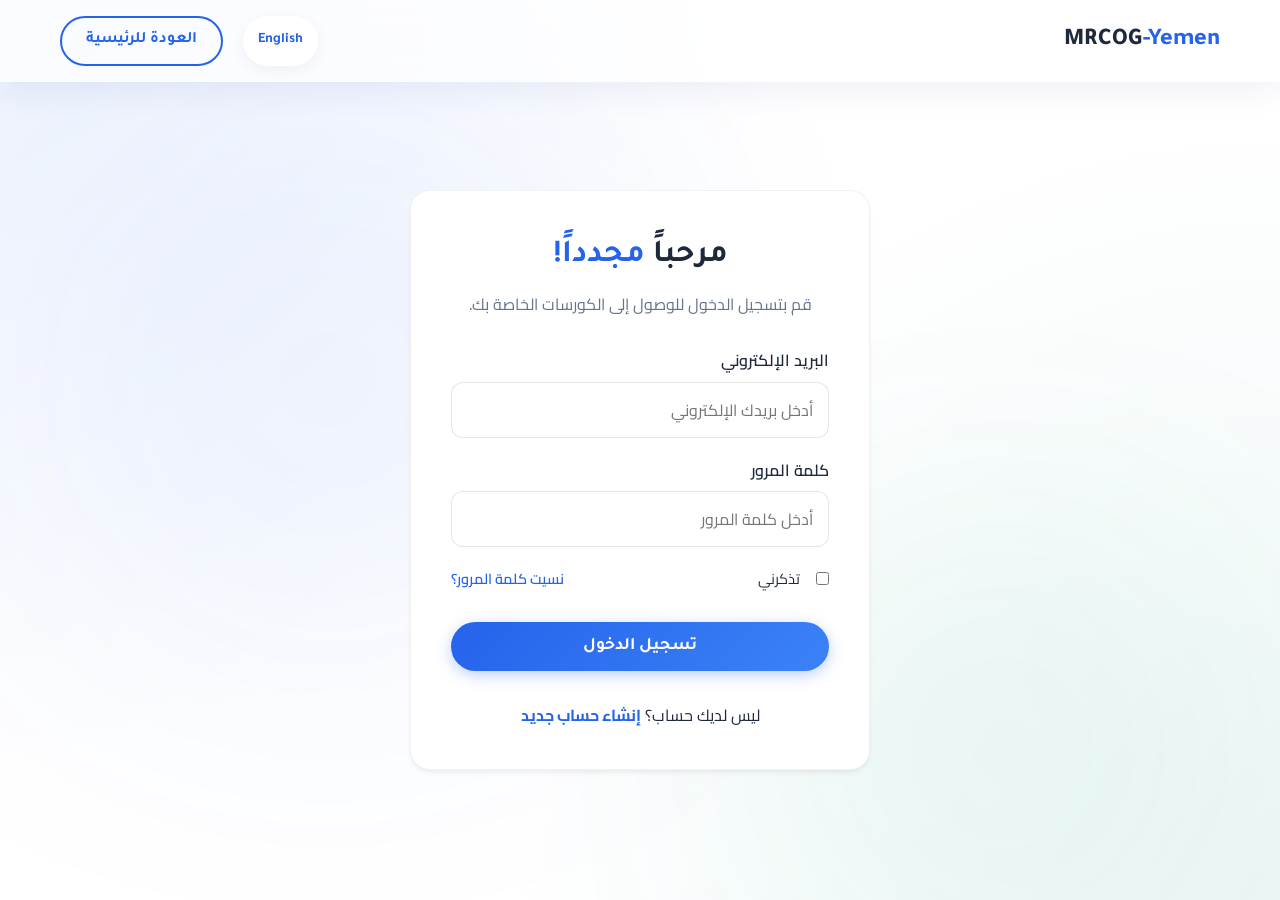
<file: login.html>
<!DOCTYPE html>
<html lang="ar" dir="rtl">

<head>
    <meta charset="UTF-8">
    <meta name="viewport" content="width=device-width, initial-scale=1.0">
    <title>تسجيل الدخول - mrcog-yemen.com</title>

    <!-- Google Fonts -->
    <link rel="preconnect" href="https://fonts.googleapis.com">
    <link rel="preconnect" href="https://fonts.gstatic.com" crossorigin>
    <link
        href="https://fonts.googleapis.com/css2?family=Cairo:wght@400;600;700;800&family=Tajawal:wght@400;500;700&display=swap"
        rel="stylesheet">

    <!-- Custom CSS -->
    <link rel="stylesheet" href="styles.css">
</head>

<body class="auth-page">

    <!-- Simple Navigation (for Auth Pages) -->
    <header class="navbar glass">
        <div class="container nav-container">
            <a href="index.html" class="logo">
                <span class="logo-text">MRCOG<span class="highlight">-Yemen</span></span>
            </a>
            <div class="nav-actions">
                <button class="lang-switcher btn btn-secondary"
                    style="padding: 5px 15px; font-size: 0.9rem; margin: 0 5px;">English</button>
                <a href="index.html" class="btn btn-outline" data-i18n="auth-back">العودة للرئيسية</a>
            </div>
        </div>
    </header>

    <!-- Main Auth Form -->
    <div class="auth-wrapper">
        <div class="auth-bg"></div>
        <div class="container auth-container">
            <div class="auth-card glass-hover">
                <div class="auth-header text-center">
                    <h2 data-i18n="login-title">مرحباً <span class="highlight">مجدداً!</span></h2>
                    <p class="text-muted" data-i18n="login-desc">قم بتسجيل الدخول للوصول إلى الكورسات الخاصة بك.</p>
                </div>

                <form class="auth-form" action="index.html" method="GET">
                    <div class="form-group">
                        <label for="email" data-i18n="label-email">البريد الإلكتروني</label>
                        <input type="email" id="email" class="form-control" placeholder="أدخل بريدك الإلكتروني"
                            data-i18n="ph-email" required>
                    </div>

                    <div class="form-group">
                        <label for="password" data-i18n="label-password">كلمة المرور</label>
                        <input type="password" id="password" class="form-control" placeholder="أدخل كلمة المرور"
                            data-i18n="ph-password" required>
                    </div>

                    <div class="form-options">
                        <label class="checkbox-container">
                            <input type="checkbox" id="remember">
                            <span class="checkmark"></span>
                            <span data-i18n="label-remember">تذكرني</span>
                        </label>
                        <a href="#" class="forgot-link" data-i18n="link-forgot">نسيت كلمة المرور؟</a>
                    </div>

                    <button type="submit" class="btn btn-primary btn-block btn-large mt-4" data-i18n="btn-login">تسجيل
                        الدخول</button>

                    <div class="auth-footer text-center mt-4">
                        <p data-i18n="no-account">ليس لديك حساب؟ <a href="register.html" class="highlight under-link"
                                data-i18n="link-register">إنشاء حساب جديد</a></p>
                    </div>
                </form>
            </div>
        </div>
    </div>

    <script src="script.js"></script>
</body>

</html>
</file>
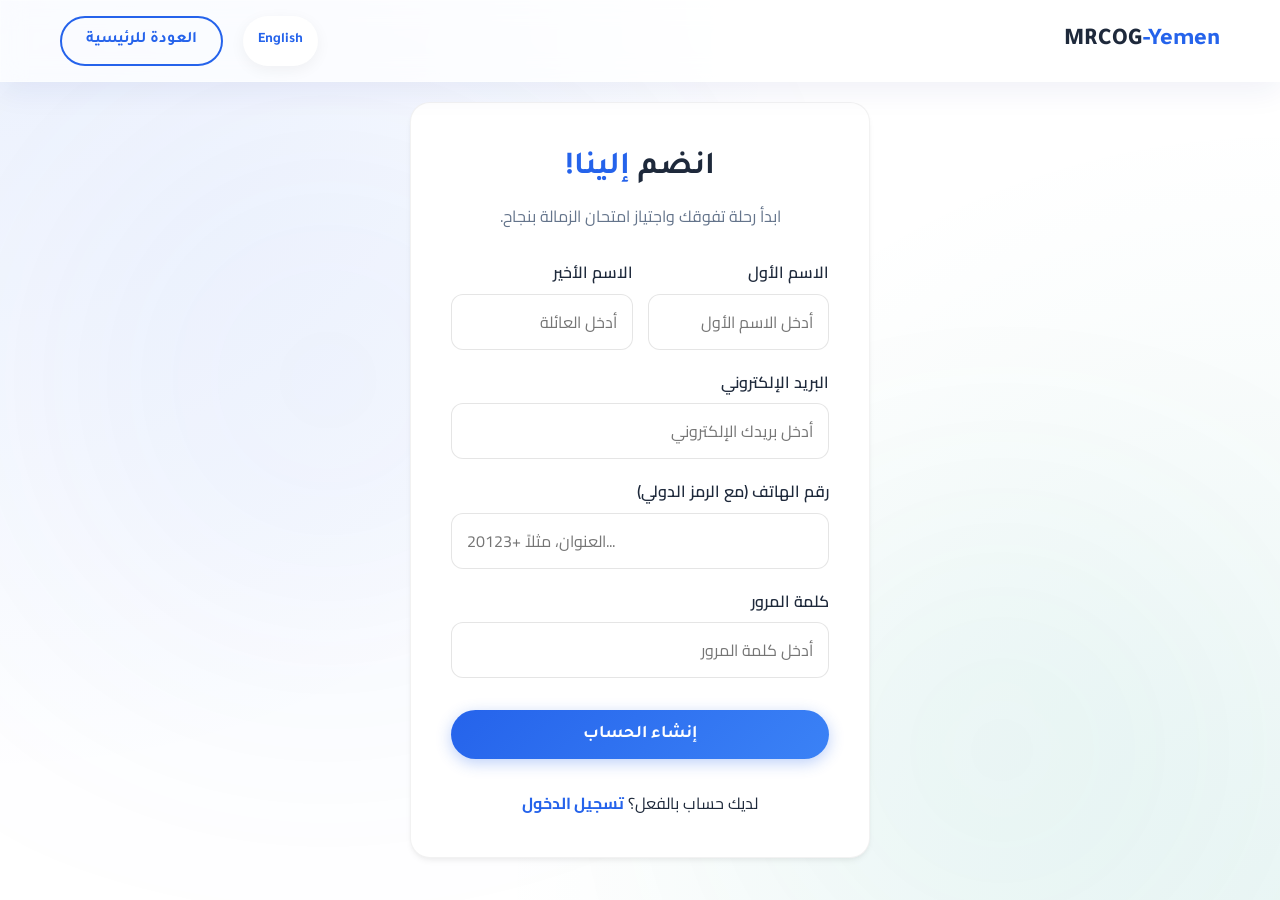
<file: register.html>
<!DOCTYPE html>
<html lang="ar" dir="rtl">

<head>
    <meta charset="UTF-8">
    <meta name="viewport" content="width=device-width, initial-scale=1.0">
    <title>إنشاء حساب - mrcog-yemen.com</title>

    <!-- Google Fonts -->
    <link rel="preconnect" href="https://fonts.googleapis.com">
    <link rel="preconnect" href="https://fonts.gstatic.com" crossorigin>
    <link
        href="https://fonts.googleapis.com/css2?family=Cairo:wght@400;600;700;800&family=Tajawal:wght@400;500;700&display=swap"
        rel="stylesheet">

    <!-- Custom CSS -->
    <link rel="stylesheet" href="styles.css">
</head>

<body class="auth-page">

    <!-- Simple Navigation -->
    <header class="navbar glass">
        <div class="container nav-container">
            <a href="index.html" class="logo">
                <span class="logo-text">MRCOG<span class="highlight">-Yemen</span></span>
            </a>
            <div class="nav-actions">
                <button class="lang-switcher btn btn-secondary"
                    style="padding: 5px 15px; font-size: 0.9rem; margin: 0 5px;">English</button>
                <a href="index.html" class="btn btn-outline" data-i18n="auth-back">العودة للرئيسية</a>
            </div>
        </div>
    </header>

    <!-- Main Auth Form -->
    <div class="auth-wrapper">
        <div class="auth-bg"></div>
        <div class="container auth-container">
            <div class="auth-card glass-hover register-card">
                <div class="auth-header text-center">
                    <h2 data-i18n="register-title">انضم <span class="highlight">إلينا!</span></h2>
                    <p class="text-muted" data-i18n="register-desc">ابدأ رحلة تفوقك واجتياز امتحان الزمالة بنجاح.</p>
                </div>

                <form class="auth-form" action="index.html" method="GET">
                    <div class="form-row">
                        <div class="form-group">
                            <label for="fname" data-i18n="label-fname">الاسم الأول</label>
                            <input type="text" id="fname" class="form-control" placeholder="أدخل الاسم الأول"
                                data-i18n="ph-fname" required>
                        </div>
                        <div class="form-group">
                            <label for="lname" data-i18n="label-lname">الاسم الأخير</label>
                            <input type="text" id="lname" class="form-control" placeholder="أدخل العائلة"
                                data-i18n="ph-lname" required>
                        </div>
                    </div>

                    <div class="form-group">
                        <label for="email" data-i18n="label-email">البريد الإلكتروني</label>
                        <input type="email" id="email" class="form-control" placeholder="أدخل بريدك الإلكتروني"
                            data-i18n="ph-email" required>
                    </div>

                    <div class="form-group">
                        <label for="phone" data-i18n="label-phone">رقم الهاتف (مع الرمز الدولي)</label>
                        <input type="tel" id="phone" class="form-control" placeholder="العنوان، مثلاً +20123..."
                            data-i18n="ph-phone" required>
                    </div>

                    <div class="form-group">
                        <label for="password" data-i18n="label-password">كلمة المرور</label>
                        <input type="password" id="password" class="form-control" placeholder="أدخل كلمة المرور"
                            data-i18n="ph-password" required>
                    </div>

                    <button type="submit" class="btn btn-primary btn-block btn-large mt-4"
                        data-i18n="btn-register">إنشاء الحساب</button>

                    <div class="auth-footer text-center mt-4">
                        <p data-i18n="have-account">لديك حساب بالفعل؟ <a href="login.html" class="highlight under-link"
                                data-i18n="link-login">تسجيل الدخول</a></p>
                    </div>
                </form>
            </div>
        </div>
    </div>

    <script src="script.js"></script>
</body>

</html>
</file>
<file: styles.css>
/* =========================================
   VARIABLES & THEME
   ========================================= */
:root {
    /* Colors */
    --primary-color: #2563eb;
    --primary-light: #3b82f6;
    --primary-dark: #1d4ed8;

    --secondary-color: #0d9488;
    --secondary-light: #14b8a6;

    --accent-color: #f59e0b;
    --dark-bg: #0f172a;

    --text-main: #1e293b;
    --text-muted: #64748b;
    --text-light: #f8fafc;

    --bg-main: #ffffff;
    --bg-light: #f1f5f9;

    /* Typography */
    --font-heading: 'Tajawal', sans-serif;
    --font-body: 'Cairo', sans-serif;

    /* Spoken / Glassmorphism */
    --glass-bg: rgba(255, 255, 255, 0.7);
    --glass-border: rgba(255, 255, 255, 0.3);
    --glass-shadow: 0 8px 32px 0 rgba(31, 38, 135, 0.07);

    --transition-fast: 0.2s ease;
    --transition-normal: 0.3s ease;

    --radius-md: 12px;
    --radius-lg: 20px;
}

/* =========================================
   RESET & GLOBAL
   ========================================= */
* {
    margin: 0;
    padding: 0;
    box-sizing: border-box;
}

html {
    scroll-behavior: smooth;
}

body {
    font-family: var(--font-body);
    background-color: var(--bg-main);
    color: var(--text-main);
    line-height: 1.6;
    overflow-x: hidden;
}

h1,
h2,
h3,
h4,
h5,
h6 {
    font-family: var(--font-heading);
    font-weight: 700;
    color: var(--text-main);
}

a {
    text-decoration: none;
    color: inherit;
    transition: var(--transition-fast);
}

ul {
    list-style: none;
}

.container {
    width: 100%;
    max-width: 1200px;
    margin: 0 auto;
    padding: 0 20px;
}

.section-padding {
    padding: 80px 0;
}

.text-center {
    text-align: center;
}

.bg-light {
    background-color: var(--bg-light);
}

.highlight {
    color: var(--primary-color);
}

.gradient-text {
    background: linear-gradient(135deg, var(--primary-color), var(--secondary-color));
    background-clip: text;
    -webkit-background-clip: text;
    -webkit-text-fill-color: transparent;
}

.mt-4 {
    margin-top: 2rem;
}

/* =========================================
   GLASSMORPHISM UTILITIES
   ========================================= */
.glass {
    background: var(--glass-bg);
    backdrop-filter: blur(12px);
    -webkit-backdrop-filter: blur(12px);
    border: 1px solid var(--glass-border);
    box-shadow: var(--glass-shadow);
}

.glass-hover {
    background: #fff;
    border: 1px solid rgba(0, 0, 0, 0.05);
    border-radius: var(--radius-lg);
    transition: var(--transition-normal);
    box-shadow: 0 4px 6px -1px rgba(0, 0, 0, 0.05), 0 2px 4px -1px rgba(0, 0, 0, 0.03);
}

.glass-hover:hover {
    transform: translateY(-5px);
    box-shadow: 0 20px 25px -5px rgba(0, 0, 0, 0.1), 0 10px 10px -5px rgba(0, 0, 0, 0.04);
}

/* =========================================
   BUTTONS
   ========================================= */
.btn {
    display: inline-flex;
    align-items: center;
    justify-content: center;
    padding: 10px 24px;
    border-radius: 50px;
    font-weight: 700;
    font-family: var(--font-heading);
    cursor: pointer;
    transition: var(--transition-normal);
    border: none;
    gap: 8px;
}

.btn-large {
    padding: 14px 32px;
    font-size: 1.1rem;
}

.btn-block {
    display: flex;
    width: 100%;
}

.btn-primary {
    background: linear-gradient(135deg, var(--primary-color), var(--primary-light));
    color: white;
    box-shadow: 0 4px 15px rgba(37, 99, 235, 0.3);
}

.btn-primary:hover {
    background: linear-gradient(135deg, var(--primary-dark), var(--primary-color));
    box-shadow: 0 6px 20px rgba(37, 99, 235, 0.4);
    transform: translateY(-2px);
    color: white;
}

.btn-secondary {
    background: white;
    color: var(--primary-color);
    box-shadow: 0 4px 15px rgba(0, 0, 0, 0.05);
}

.btn-secondary:hover {
    background: var(--bg-light);
    transform: translateY(-2px);
}

.btn-outline {
    background: transparent;
    color: var(--primary-color);
    border: 2px solid var(--primary-color);
}

.btn-outline:hover {
    background: var(--primary-color);
    color: white;
}

.btn-whatsapp {
    background: #25D366;
    color: white;
    box-shadow: 0 4px 15px rgba(37, 211, 102, 0.3);
}

.btn-whatsapp:hover {
    background: #1ebc5a;
    transform: translateY(-2px);
}

/* =========================================
   HEADER / NAVBAR
   ========================================= */
.navbar {
    position: fixed;
    top: 0;
    left: 0;
    width: 100%;
    z-index: 1000;
    padding: 15px 0;
    transition: var(--transition-normal);
}

.nav-container {
    display: flex;
    justify-content: space-between;
    align-items: center;
}

.logo {
    display: flex;
    align-items: center;
}

.logo-text {
    font-family: var(--font-heading);
    font-size: 1.5rem;
    font-weight: 800;
    color: var(--text-main);
}

.nav-links {
    display: flex;
    gap: 30px;
}

.nav-links a {
    font-weight: 600;
    color: var(--text-main);
    position: relative;
    padding-bottom: 5px;
}

.nav-links a::after {
    content: '';
    position: absolute;
    bottom: 0;
    right: 0;
    /* RTL specific */
    width: 0;
    height: 2px;
    background-color: var(--primary-color);
    transition: var(--transition-fast);
}

.nav-links a:hover::after {
    width: 100%;
}

.nav-actions {
    display: flex;
    gap: 15px;
}

.menu-toggle {
    display: none;
    cursor: pointer;
}

.hamburger {
    width: 25px;
    height: 3px;
    background: var(--text-main);
    position: relative;
    transition: var(--transition-normal);
}

.hamburger::before,
.hamburger::after {
    content: '';
    position: absolute;
    width: 25px;
    height: 3px;
    background: var(--text-main);
    transition: var(--transition-normal);
}

.hamburger::before {
    top: -8px;
}

.hamburger::after {
    top: 8px;
}

/* =========================================
   HERO SECTION
   ========================================= */
.hero {
    position: relative;
    min-height: 100vh;
    display: flex;
    align-items: center;
    padding-top: 80px;
    overflow: hidden;
}

.hero-bg {
    position: absolute;
    top: 0;
    right: 0;
    /* RTL */
    width: 100%;
    height: 100%;
    background: radial-gradient(circle at top right, rgba(37, 99, 235, 0.05) 0%, rgba(255, 255, 255, 0) 60%),
        radial-gradient(circle at bottom left, rgba(13, 148, 136, 0.05) 0%, rgba(255, 255, 255, 0) 60%);
    z-index: -1;
}

.hero-bg::after {
    content: '';
    position: absolute;
    top: 10%;
    right: 5%;
    width: 300px;
    height: 300px;
    background: var(--primary-color);
    filter: blur(150px);
    opacity: 0.2;
    border-radius: 50%;
}

.hero-bg::before {
    content: '';
    position: absolute;
    bottom: 10%;
    left: 5%;
    width: 300px;
    height: 300px;
    background: var(--secondary-color);
    filter: blur(150px);
    opacity: 0.2;
    border-radius: 50%;
}

.hero-container {
    display: grid;
    grid-template-columns: 1fr 1fr;
    gap: 40px;
    align-items: center;
}

.hero-content {
    animation: fadeInRight 1s ease forwards;
}

.badge {
    display: inline-flex;
    align-items: center;
    gap: 10px;
    padding: 8px 16px;
    background: rgba(37, 99, 235, 0.1);
    color: var(--primary-color);
    border-radius: 50px;
    font-weight: 700;
    font-size: 0.9rem;
    margin-bottom: 25px;
    border: 1px solid rgba(37, 99, 235, 0.2);
}

.hero-title {
    font-size: 3.5rem;
    line-height: 1.2;
    margin-bottom: 20px;
}

.hero-subtitle {
    font-size: 1.1rem;
    color: var(--text-muted);
    margin-bottom: 40px;
    max-width: 90%;
}

.hero-buttons {
    display: flex;
    gap: 20px;
}

/* Hero Image & Animation */
.hero-image {
    position: relative;
    animation: fadeInUp 1s ease forwards;
    animation-delay: 0.2s;
    opacity: 0;
}

.image-wrapper {
    width: 100%;
    aspect-ratio: 1/1;
    border-radius: var(--radius-lg);
    display: flex;
    align-items: center;
    justify-content: center;
    background: linear-gradient(135deg, rgba(255, 255, 255, 0.4), rgba(255, 255, 255, 0.1));
    border: 1px solid rgba(255, 255, 255, 0.6);
    position: relative;
    z-index: 10;
}

.image-placeholder {
    width: 80%;
    height: 80%;
    background: linear-gradient(135deg, var(--primary-light), var(--secondary-light));
    border-radius: inherit;
    display: flex;
    align-items: center;
    justify-content: center;
    color: white;
    box-shadow: 0 20px 40px rgba(0, 0, 0, 0.1);
}

.floating-badge {
    position: absolute;
    padding: 15px 20px;
    border-radius: var(--radius-md);
    display: flex;
    flex-direction: column;
    z-index: 20;
    animation: float 4s ease-in-out infinite;
}

/* =========================================
   FAQ SECTION
   ========================================= */
.faq-container {
    max-width: 800px;
    margin: 0 auto;
}

.faq-item {
    margin-bottom: 20px;
    border-radius: var(--radius-md);
    overflow: hidden;
    transition: var(--transition-normal);
}

.faq-question {
    padding: 20px 25px;
    display: flex;
    justify-content: space-between;
    align-items: center;
    cursor: pointer;
}

.faq-question h3 {
    font-size: 1.1rem;
    margin: 0;
}

.faq-icon {
    font-size: 1.5rem;
    color: var(--primary-color);
    transition: var(--transition-normal);
    font-weight: 700;
}

.faq-answer {
    padding: 0 25px;
    max-height: 0;
    overflow: hidden;
    transition: max-height 0.3s ease-out, padding 0.3s ease-out;
}

.faq-answer p {
    color: var(--text-muted);
}

.faq-item.active .faq-answer {
    padding: 0 25px 20px;
    max-height: 300px;
}

.faq-item.active .faq-icon {
    transform: rotate(180deg);
}

.floating-badge .stat {
    font-weight: 800;
    font-size: 1.5rem;
    color: var(--primary-color);
}

.floating-badge .text {
    font-size: 0.85rem;
    color: var(--text-muted);
    font-weight: 600;
}

.badge-1 {
    top: 10%;
    right: -20px;
    animation-delay: 0s;
}

.badge-2 {
    bottom: 20%;
    left: -20px;
    animation-delay: 2s;
}

/* Animations */
@keyframes float {

    0%,
    100% {
        transform: translateY(0);
    }

    50% {
        transform: translateY(-15px);
    }
}

@keyframes fadeInRight {
    from {
        opacity: 0;
        transform: translateX(30px);
    }

    to {
        opacity: 1;
        transform: translateX(0);
    }
}

@keyframes fadeInUp {
    from {
        opacity: 0;
        transform: translateY(30px);
    }

    to {
        opacity: 1;
        transform: translateY(0);
    }
}

/* =========================================
   SECTION HEADERS
   ========================================= */
.section-header {
    text-align: center;
    margin-bottom: 60px;
}

.section-title {
    font-size: 2.5rem;
    margin-bottom: 15px;
}

.section-desc {
    color: var(--text-muted);
    font-size: 1.1rem;
    max-width: 600px;
    margin: 0 auto;
}

/* =========================================
   COURSES SECTION
   ========================================= */
.course-grid {
    display: grid;
    grid-template-columns: repeat(auto-fit, minmax(320px, 1fr));
    gap: 30px;
}

.course-card {
    display: flex;
    flex-direction: column;
    overflow: hidden;
    position: relative;
    height: 100%;
}

.course-card.featured {
    transform: scale(1.05);
    border: 2px solid var(--primary-color);
    box-shadow: 0 20px 40px rgba(37, 99, 235, 0.15);
    z-index: 2;
}

.course-card.featured:hover {
    transform: scale(1.05) translateY(-5px);
}

.featured-badge {
    position: absolute;
    top: 0;
    right: 50%;
    transform: translateX(50%);
    background: var(--primary-color);
    color: white;
    padding: 6px 15px;
    border-radius: 0 0 10px 10px;
    font-weight: 700;
    font-size: 0.85rem;
    z-index: 10;
}

.card-header {
    padding: 30px 20px;
    text-align: center;
    color: white;
}

.primary-bg {
    background: linear-gradient(135deg, var(--primary-color), var(--primary-dark));
}

.secondary-bg {
    background: linear-gradient(135deg, var(--secondary-color), var(--primary-color));
}

.highlight-bg {
    background: linear-gradient(135deg, #f59e0b, #d97706);
}

.dark-bg {
    background: linear-gradient(135deg, var(--dark-bg), #1e293b);
}

.card-header h3 {
    color: white;
    font-size: 1.8rem;
    margin-bottom: 5px;
}

.course-type {
    font-size: 0.95rem;
    opacity: 0.9;
}

.card-body {
    padding: 30px 25px;
    flex-grow: 1;
}

.features-list li {
    position: relative;
    padding-right: 30px;
    /* RTL */
    margin-bottom: 15px;
    color: var(--text-muted);
}

.features-list li::before {
    content: '✓';
    position: absolute;
    right: 0;
    top: 0;
    color: var(--primary-color);
    font-weight: bold;
}

.card-footer {
    padding: 20px 25px 30px;
}

/* =========================================
   TESTIMONIALS
   ========================================= */
.testimonial-grid {
    display: grid;
    grid-template-columns: repeat(auto-fit, minmax(400px, 1fr));
    gap: 30px;
}

.testimonial-card {
    padding: 40px;
    border-radius: var(--radius-lg);
}

.stars {
    margin-bottom: 20px;
    font-size: 1.2rem;
}

.quote {
    font-size: 1.1rem;
    font-style: italic;
    color: var(--text-main);
    margin-bottom: 30px;
}

.author {
    display: flex;
    align-items: center;
    gap: 15px;
}

.avatar {
    width: 50px;
    height: 50px;
    border-radius: 50%;
    background: var(--primary-light);
    color: white;
    display: flex;
    align-items: center;
    justify-content: center;
    font-weight: 700;
    font-size: 1.2rem;
}

.author h4 {
    margin: 0;
    font-size: 1.1rem;
}

.author span {
    font-size: 0.85rem;
    color: var(--text-muted);
}

/* =========================================
   CTA SECTION
   ========================================= */
.glass-cta {
    background: linear-gradient(135deg, rgba(37, 99, 235, 0.9), rgba(13, 148, 136, 0.9));
    border-radius: var(--radius-lg);
    padding: 80px 40px;
    color: white;
    box-shadow: 0 20px 40px rgba(37, 99, 235, 0.2);
}

.cta-content h2 {
    color: white;
    font-size: 2.5rem;
    margin-bottom: 20px;
}

.cta-content p {
    font-size: 1.2rem;
    opacity: 0.9;
    margin-bottom: 40px;
}

.cta-actions {
    display: flex;
    justify-content: center;
    gap: 20px;
}

/* =========================================
   FOOTER
   ========================================= */
.footer {
    background-color: var(--dark-bg);
    color: var(--text-light);
    padding: 80px 0 20px;
}

.footer-container {
    display: grid;
    grid-template-columns: 2fr 1fr 1.5fr;
    gap: 40px;
    margin-bottom: 50px;
}

.footer h3 {
    color: white;
    font-size: 2rem;
    margin-bottom: 20px;
}

.footer h4 {
    color: white;
    font-size: 1.2rem;
    margin-bottom: 25px;
    position: relative;
    display: inline-block;
}

.footer h4::after {
    content: '';
    position: absolute;
    bottom: -8px;
    right: 0;
    width: 40px;
    height: 3px;
    background: var(--primary-color);
}

.footer p {
    color: #94a3b8;
    margin-bottom: 15px;
}

.footer-links ul li {
    margin-bottom: 15px;
}

.footer-links ul li a {
    color: #94a3b8;
}

.footer-links ul li a:hover {
    color: var(--primary-color);
    padding-right: 5px;
    /* RTL shift */
}

.social-links {
    display: flex;
    gap: 15px;
    margin-top: 20px;
}

.social-icon {
    width: 40px;
    height: 40px;
    border-radius: 50%;
    background: rgba(255, 255, 255, 0.1);
    display: flex;
    align-items: center;
    justify-content: center;
    color: white;
}

.social-icon:hover {
    background: var(--primary-color);
    transform: translateY(-3px);
}

.footer-bottom {
    text-align: center;
    padding-top: 20px;
    border-top: 1px solid rgba(255, 255, 255, 0.1);
    color: #94a3b8;
    font-size: 0.9rem;
}

/* =========================================
   LTR OVERRIDES (ENGLISH)
   ========================================= */
[dir="ltr"] .nav-links a::after {
    right: auto;
    left: 0;
}

[dir="ltr"] .hero-bg {
    right: auto;
    left: 0;
}

[dir="ltr"] .features-list li {
    padding-right: 0;
    padding-left: 30px;
}

[dir="ltr"] .features-list li::before {
    right: auto;
    left: 0;
}

[dir="ltr"] .footer-links ul li a:hover {
    padding-right: 0;
    padding-left: 5px;
}

[dir="ltr"] .badge-1 {
    right: auto;
    left: -20px;
}

[dir="ltr"] .badge-2 {
    left: auto;
    right: -20px;
}

/* =========================================
   AUTH PAGES (LOGIN / REGISTER)
   ========================================= */
.auth-page {
    height: 100vh;
    display: flex;
    flex-direction: column;
}

.auth-wrapper {
    position: relative;
    flex-grow: 1;
    display: flex;
    align-items: center;
    justify-content: center;
    padding: 100px 20px 40px;
    overflow-x: hidden;
}

.auth-bg {
    position: absolute;
    top: 0;
    left: 0;
    width: 100%;
    height: 100%;
    background: radial-gradient(circle at top left, rgba(37, 99, 235, 0.08) 0%, rgba(255, 255, 255, 0) 50%),
        radial-gradient(circle at bottom right, rgba(13, 148, 136, 0.08) 0%, rgba(255, 255, 255, 0) 50%);
    z-index: -1;
}

.auth-bg::after {
    content: '';
    position: absolute;
    top: 20%;
    left: 10%;
    width: 400px;
    height: 400px;
    background: var(--primary-color);
    filter: blur(180px);
    opacity: 0.15;
    border-radius: 50%;
}

.auth-bg::before {
    content: '';
    position: absolute;
    bottom: 0%;
    right: 10%;
    width: 300px;
    height: 300px;
    background: var(--secondary-color);
    filter: blur(150px);
    opacity: 0.15;
    border-radius: 50%;
}

.auth-container {
    max-width: 500px;
    width: 100%;
    z-index: 10;
}

.auth-card {
    padding: 40px;
    width: 100%;
}

.register-card {
    max-width: 600px;
    margin: 0 auto;
}

.auth-header {
    margin-bottom: 30px;
}

.auth-header h2 {
    font-size: 2rem;
    margin-bottom: 10px;
}

.text-muted {
    color: var(--text-muted);
}

.form-group {
    margin-bottom: 20px;
}

.form-group label {
    display: block;
    margin-bottom: 8px;
    font-weight: 600;
    color: var(--text-main);
}

.form-row {
    display: grid;
    grid-template-columns: 1fr 1fr;
    gap: 15px;
}

.form-control {
    width: 100%;
    padding: 12px 15px;
    border-radius: var(--radius-md);
    border: 1px solid rgba(0, 0, 0, 0.1);
    background: rgba(255, 255, 255, 0.8);
    font-family: inherit;
    font-size: 1rem;
    transition: var(--transition-normal);
}

.form-control:focus {
    outline: none;
    border-color: var(--primary-color);
    box-shadow: 0 0 0 3px rgba(37, 99, 235, 0.1);
    background: white;
}

.form-options {
    display: flex;
    justify-content: space-between;
    align-items: center;
    margin-bottom: 25px;
    font-size: 0.9rem;
}

.checkbox-container {
    display: flex;
    align-items: center;
    gap: 8px;
    cursor: pointer;
}

.forgot-link {
    color: var(--primary-color);
    font-weight: 600;
}

.forgot-link:hover {
    text-decoration: underline;
}

.under-link {
    font-weight: 700;
}

.under-link:hover {
    text-decoration: underline;
}

/* =========================================
   RESPONSIVE DESIGN
   ========================================= */
@media (max-width: 992px) {
    .hero-container {
        grid-template-columns: 1fr;
        text-align: center;
        padding-top: 40px;
    }

    .hero-content {
        order: 1;
    }

    .hero-image {
        order: 2;
        max-width: 500px;
        margin: 0 auto;
    }

    .hero-buttons {
        justify-content: center;
    }

    .course-card.featured {
        transform: none;
    }

    .course-card.featured:hover {
        transform: translateY(-5px);
    }

    .footer-container {
        grid-template-columns: 1fr 1fr;
    }
}

@media (max-width: 768px) {
    .nav-links {
        position: absolute;
        top: 100%;
        left: 0;
        width: 100%;
        background: rgba(255, 255, 255, 0.95);
        backdrop-filter: blur(10px);
        flex-direction: column;
        padding: 20px;
        gap: 15px;
        box-shadow: 0 10px 20px rgba(0, 0, 0, 0.1);
        display: none;
    }

    .nav-links.active {
        display: flex;
    }

    .nav-actions {
        display: none;
    }

    .nav-actions.active {
        display: flex;
        position: absolute;
        top: calc(100% + 180px);
        left: 0;
        width: 100%;
        background: rgba(255, 255, 255, 0.95);
        padding: 0 20px 20px;
        box-shadow: 0 10px 20px rgba(0, 0, 0, 0.1);
        flex-direction: column;
    }

    .hamburger.active {
        background: transparent;
    }

    .hamburger.active::before {
        transform: translateY(8px) rotate(45deg);
    }

    .hamburger.active::after {
        transform: translateY(-8px) rotate(-45deg);
    }

    .menu-toggle {
        display: block;
    }

    .hero-title {
        font-size: 2.5rem;
    }

    .feature-list li {
        font-size: 0.9rem;
    }

    .testimonial-grid {
        grid-template-columns: 1fr;
    }

    .cta-actions {
        flex-direction: column;
    }

    .footer-container {
        grid-template-columns: 1fr;
    }
}
</file>
